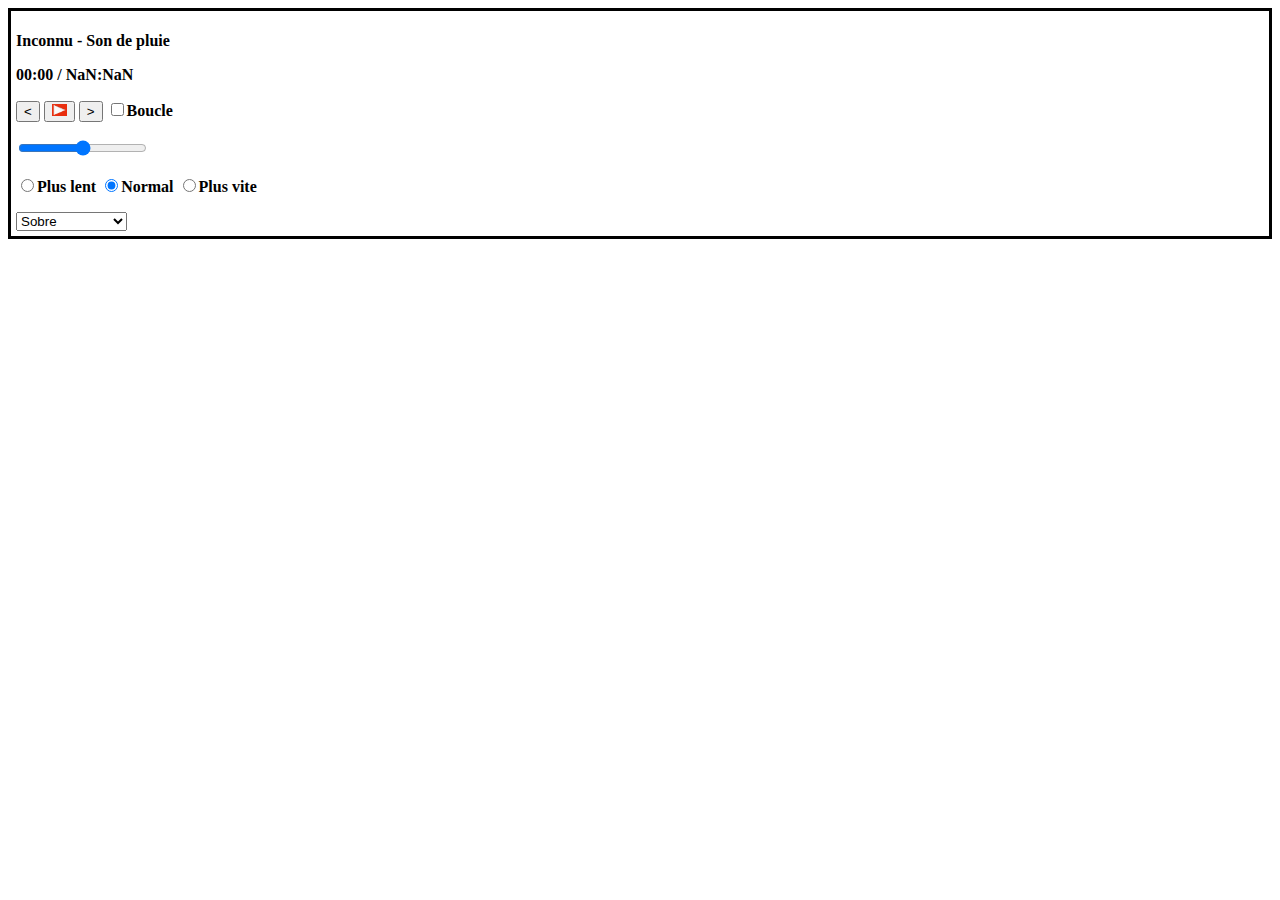
<file: Dev_web_avancee_Lecteur_audio/index.html>
<!DOCTYPE html>
<html lang="en">
    <head>
        <meta charset="UTF-8" />
        <meta http-equiv="X-UA-Compatible" content="IE=edge" />
        <meta name="viewport" content="width=device-width, initial-scale=1.0" />
        <link href="https://cdn.jsdelivr.net/npm/bootstrap@5.2.0-beta1/dist/css/bootstrap.min.css" rel="stylesheet" integrity="sha384-0evHe/X+R7YkIZDRvuzKMRqM+OrBnVFBL6DOitfPri4tjfHxaWutUpFmBp4vmVor" crossorigin="anonymous" />
        <link rel="stylesheet" href="style.css" />
        <script src="script.js"></script>
        <link rel="shortcut icon" href="#">
        <title>Lecteur audio</title>
    </head>
    <body>
        <div id="conteneur-lecteur" class="sobre m-3 p-2 w-50">
            <div id="liste-lecture" style="display: none">
                <span class="chanson-actuelle" data-artiste="Inconnu" data-titre="Son de pluie" data-source="audio/pluie.mp3"></span>
                <span data-artiste="Ludovico Einaudi" data-titre="Nefeli" data-source="audio/nefeli.mp3"></span>
                <span data-artiste="David Jalbert" data-titre="Souvenirs d'enfance" data-source="audio/souvenirs.mp3"></span>
                <span data-artiste="Le Vent du Nord" data-titre="Forillon" data-source="audio/forillon.mp3"></span>
                <span data-artiste="Vincent Vallière" data-titre="Le temps passe" data-source="audio/temps.mp3"></span>
                <span data-artiste="Richard Desjardins" data-titre="Le chant d'un bum" data-source="audio/bum.mp3"></span>
            </div>

            <p id="info-chanson"></p>
            <p id="temps-chanson"></p>

            <p>
                <button id="btn-precedente" class="btn border btn-danger btn-sm" type="button"><</button>
                <button id="btn-play" class="btn border btn-danger btn-sm" type="button"><img src="img/play.jpg" height="12" width="15" /></button>
                <button id="btn-prochaine" class="btn border btn-danger btn-sm" type="button">></button>
                <input type="checkbox" id="ckbx-boucle" value="boucle" />Boucle
            </p>

            <p>
               <input type="range" id="range-volume" min="0" max="1" step="0.01" value="0.5"> 
            </p>

            <p><input type="radio" name="radio-vitesse" value="0.5" />Plus lent <input type="radio" name="radio-vitesse" value="1" checked />Normal <input type="radio" name="radio-vitesse" value="1.5" />Plus vite</p>

            <select id="select-theme">
                <option value="sobre" selected>Sobre</option>
                <option value="azure">Azure</option>
                <option value="sombre">Sombre</option>
                <option value="hallucination">Hallucinogène!</option>
            </select>

            <audio id="lecteur" style="display: none" preload="metadata" src=""></audio>
        </div>
    </body>
</html>
</file>
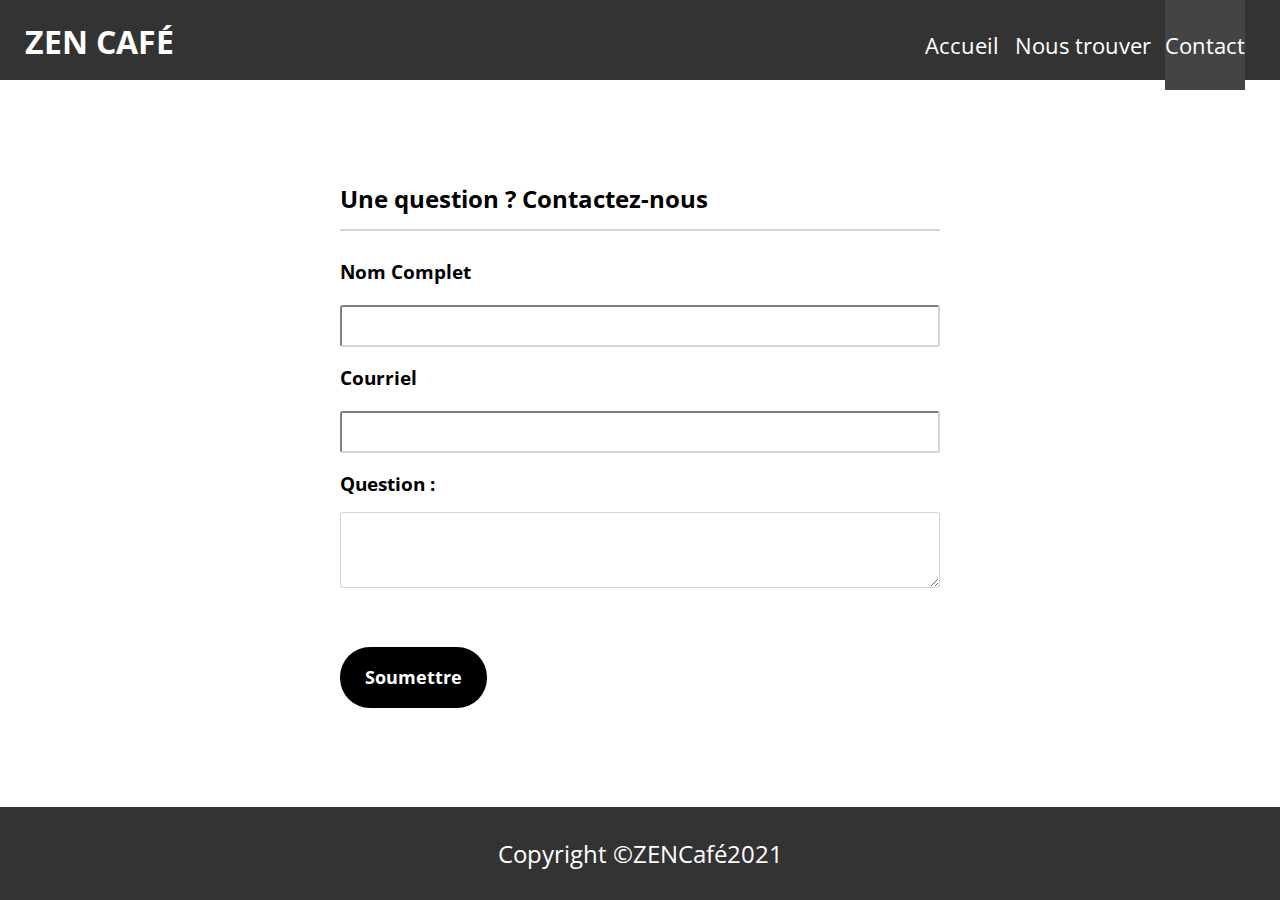
<file: Dev_web_examen_1_Zen_cafe/contact.html>
<!DOCTYPE html>
<html lang="en">
<head>
    <meta charset="UTF-8">
    <meta http-equiv="X-UA-Compatible" content="IE=edge">
    <meta name="viewport" content="width=device-width, initial-scale=1.0">
    <title>Zen Cafe</title>
    <link rel="preconnect" href="https://fonts.googleapis.com">
    <link rel="preconnect" href="https://fonts.gstatic.com" crossorigin>
    <link href="https://fonts.googleapis.com/css2?family=Open+Sans:wght@300;400;700&display=swap" rel="stylesheet">
    <link rel="stylesheet" href="./stylesheet.css">
</head>
<body>
    <header class="header">
        <nav>
            <h1>
                <a id="title-h1" href="./index.html">ZEN CAFÉ</a>
            </h1>
            <ul>
                <li><a href="./index.html">Accueil </a></li>
                <li><a href="./location.html">Nous trouver</a></li>
                <li><a class="active" href="./contact.html">Contact</a></li>
            </ul>
        </nav>
    </header>

    <section class="form">
        <div class="contact">
            <h2>Une question ? Contactez-nous</h2>
            <div class="separator-line form"></div>
            <form action="/" method="GET">
                <label for="fname">Nom Complet</label><br>
                <input type="text" id="fname" name="fname"><br>
                <label for="email">Courriel</label><br>
                <input type="email" id="email" name="email"><br>
                <label for="question">Question :</label><br>
                <textarea name="question" rows="3"></textarea>
                <br><br>
                <!-- <input type="submit" value="Submit"> -->
                <a href="./" class="button answer">Soumettre</a>
            </form>
        </div>
    </section>

    <div class="footer abs">
        <p>Copyright &#169;ZENCafé2021</p>
    </div>
</body>
</html>
</file>
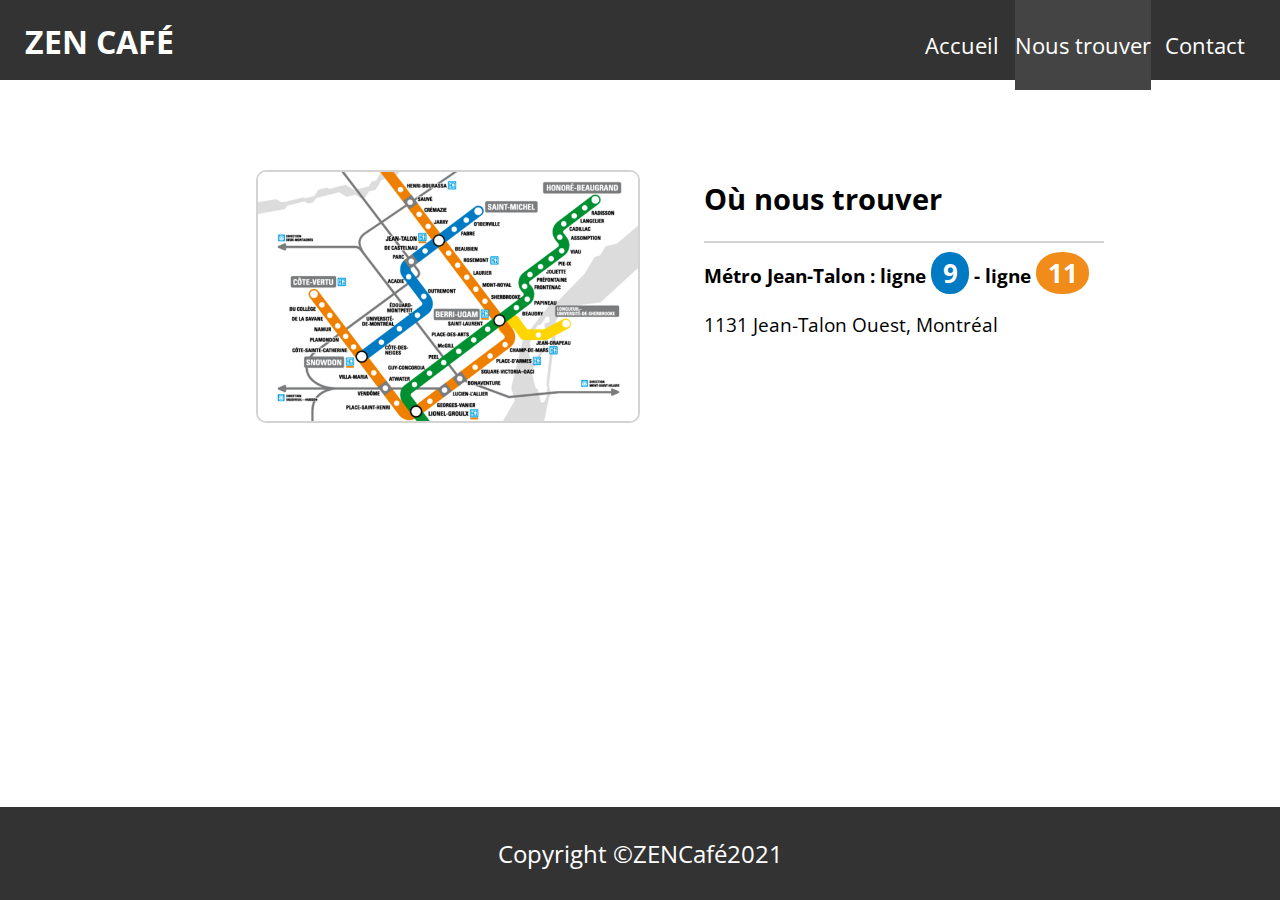
<file: Dev_web_examen_1_Zen_cafe/location.html>
<!DOCTYPE html>
<html lang="en">
<head>
    <meta charset="UTF-8">
    <meta http-equiv="X-UA-Compatible" content="IE=edge">
    <meta name="viewport" content="width=device-width, initial-scale=1.0">
    <title>Zen Cafe</title>
    <link rel="preconnect" href="https://fonts.googleapis.com">
    <link rel="preconnect" href="https://fonts.gstatic.com" crossorigin>
    <link href="https://fonts.googleapis.com/css2?family=Open+Sans:wght@300;400;700&display=swap" rel="stylesheet">
    <link rel="stylesheet" href="./stylesheet.css">
</head>
<body>
    <header class="header">
        <nav>
            <h1>
                <a id="title-h1" href="./index.html">ZEN CAFÉ</a>
            </h1>
            <ul>
                <li><a href="./index.html">Accueil </a></li>
                <li><a class="active" href="./location.html">Nous trouver</a></li>
                <li><a href="./contact.html">Contact</a></li>
            </ul>
        </nav>
    </header>

    <section>
        <div class="location">
            <div class="feature picture">
                <img class="location-img" src="./img/stm.webp" alt="">
            </div>
            <div class="feature place">
                <h2>Où nous trouver</h2>
                <div class="separator-line"></div>
                <h3>Métro Jean-Talon : ligne <span class="circle-b">9</span> - ligne <span class="circle-o">11</span></h3>
                <p>1131 Jean-Talon Ouest, Montréal</p>
            </div>
        </div>
    </section>
    
    <div class="footer abs">
        <p>Copyright &#169;ZENCafé2021</p>
    </div>
</body>
</html>
</file>
<file: Dev_web_avancee_Lecteur_audio/style.css>
.sobre {
    border-style: solid;
    padding: 5px;
    font-weight: bold;
}

.azure {
    border-style: ridge;
    background-color: azure;
    font-weight: bold;
    padding: 5px;
}

.sombre {
    border-style: double;
    color: white;
    background-color: black;
    font-weight: bold;
    padding: 5px;
}

.hallucination {
    border-style: dotted;
    color: orange;
    background-color: orchid;
    font-weight: bold;
    padding: 5px;
}
</file>
<file: Dev_web_examen_1_Zen_cafe/stylesheet.css>
* {
    margin: 0;
    padding: 0;
    box-sizing: border-box;
    font-family: 'Open Sans', sans-serif;
}

h1, h2, h3 {
    margin-bottom: 20px;
}

/* header */
header {
    background-color: #333333;
    height: 80px;
    padding-top: 20px;
    padding-left: 25px;
}
header a {
    text-decoration: none;
    color: white;
}
header ul {
    float: right;
    padding: 30px;
    margin-top: -83px;
}
header li {
    font-size: 1.4em;
    font-weight:400;
    display:inline; 
    margin-left: 5px;
    margin-right: 5px;
}
header li:hover {
    background-color: #444444;
    padding-top: 1.4em;
    padding-bottom: 1.3em;
}
.active {
    background-color: #444444;
    padding-top: 1.4em;
    padding-bottom: 1.3em;
}

/* section vp */
section.vp {
    background-image: url(./img/frame.jpg);
    display: block;
    background-size: cover;
    background-position: center;
    width: auto;
    height: 900px;
    background-color: lightslategray;
}
h1.category {
    padding-top: 10%;
    font-size: 50px;
    max-width: 600px;
    text-align: center;
    display: inline-block;
}
div.separator {
    width: 80px;
    height: 8px;
    background-color: black;
    margin-left: auto;
    margin-right: auto;
}
div.vp-content, section.vp {
    text-align: center;
    color: white;
}
p.category {
    padding-top: 1.5%;
    text-align: center;
    max-width: 650px;
    display: inline-block;
    line-height: 2.2;
    font-size: 1.2em;
}
.button {
    border: none;
    text-align: center;
    padding: 1em 1.4em;
    display: inline-block;
    color: black;
    background-color: white;
    font-size: 18px;
    margin-top: 2%;
    font-weight: bold ;
    cursor: pointer;
    transition: 0.5s;
    border-radius: 30px;
    text-decoration: none;
}
.discover:hover {
    background-color: black;
    color: white;
}

/* section features */
div.container, div.booking-info {
    text-align: center;
    padding: 7%;
}
div.feature {
    width: 50%;
    float: left;
    display: inline-block;
    margin-bottom: 10%;
    padding-left: 20px;
    padding-right: 20px;
}
p {
    font-size: 1.2em;
}
div.feature p {
    font-size: 1.2em;
}
div.feature h2 {
    font-size: 1.8em;
    line-height: 2;
}

/* section booking */
img.booking-img {
    object-fit: cover; 
    display: block;
    background-size: cover;
    background-position: center;
    width: 100%;
    height: 30em;
    background-color: lightslategray;
}
div.booking-info {
    margin: 4%;
    padding-left: 10%;
    padding-right: 10%;
}
.book, .answer {
    background-color: black;
    color: white;
}
.book:hover, .answer:hover {
    background-color: white;
    color: black;
}
.footer {
    clear: both;
    position: relative ;
    width: 100%;
    text-align: center;
    background-color: #333333;
    color: white;
    font-size: 20px;
    padding: 30px;
    bottom: 0;
}
.abs {
    position: absolute;
}
/* section location */
div.location {
    margin-top: 5%;
}
img.location-img {
    height: auto;
    width: 100%;
    border: 2px solid lightgrey;
    border-radius: 10px;
}
div.feature.place {
    padding: 0%;
    padding-top: 2%;
    padding-left: 5%;
}
div.feature.picture {
    padding: 0%;
    padding-top: 2%;
    padding-left:20%;
}
div.separator-line {
    width: 400px;
    height: 2px;
    background-color: lightgray;
    margin-bottom: 2%;
    margin-top: -1%;
}
span.circle-b, span.circle-o  {
    border-radius: 48%;
    padding: .5% 2%;
    background: #007ac3;
    color: white;
    text-align: center;
    font-size: 26px;
    font-weight: 700 bold;
}
span.circle-o {
    background: #f18b19;
}
/* section contact */
section.form {
    width: 600px;
    margin-top: 8%;
    margin-left: auto;
    margin-right: auto;
}
div.contact form {
    line-height: 3.0;
}
div.separator-line.form {
   width: 100%;
}
div.contact form label {
    font-size: 1.2em;
    font-weight: 300;
    font-weight: bold;
}
input, textarea {
    padding:10px;
    border-radius:3px;
    width: 100%;
    border-color: lightgray;
}
.answer {
    padding: 0.2em 1.4em;
    margin-top: -10%;
}
</file>
